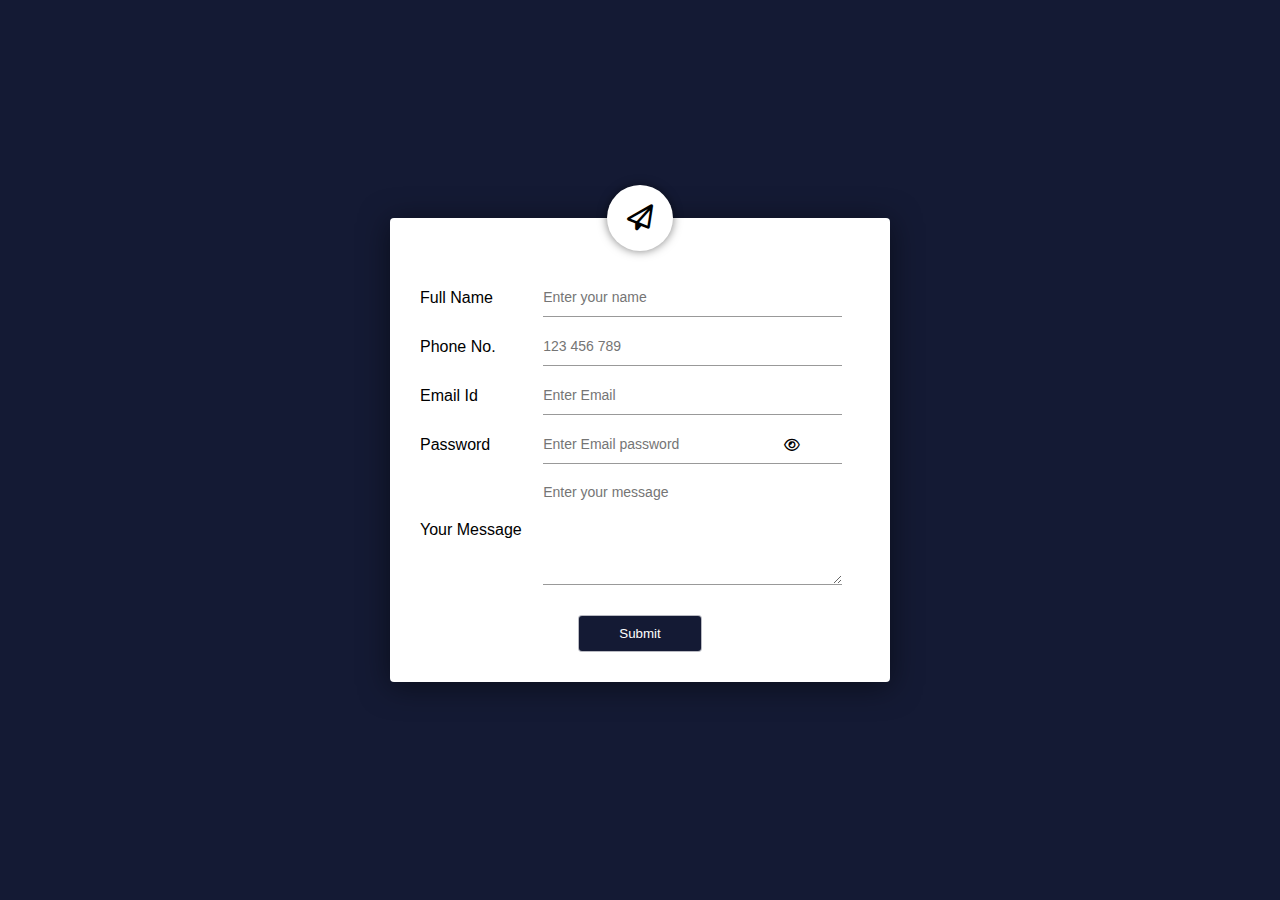
<file: FormValidation/index.html>
<!doctype html>
<html lang="en">
  <head>
    <meta charset="UTF-8">
    <meta name="viewport" content="width=device-width, initial-scale=1.0">
    <link rel="stylesheet" href="style.css"/>
   <link rel="stylesheet" href="https://cdnjs.cloudflare.com/ajax/libs/font-awesome/6.5.1/css/all.min.css">
    <title>Form Validator</title>
  </head>
  <body>
    <div class="container">
      <form id="form">
        <i id="icon" class="fa-regular fa-paper-plane"></i>
        <div class="inputGroup">
          <label for="name">Full Name</label>
          <input type="text" placeholder="Enter your name" id="Name" onkeyup="validateName()">
          <span id="nameError"></span>
        </div>

        <div class="inputGroup">
          <label for="phone">Phone No.</label>
          <input type="text" id="Phone" onkeyup="validatePhone()" placeholder="123 456 789">
          <span id="phoneError"></span>
        </div>
        <div class="inputGroup">
          <label for="email">Email Id</label>
          <input type="text" id="Email" onkeyup="validateEmail()" placeholder="Enter Email">
          <span id="emailError"></span>
        </div>
        <div class="inputGroup">
          <label for="Password">Password</label>
          <input type="password" id="Password" onkeyup="validatePassword()" placeholder="Enter Email password">
          <i id="togglePass" class="fa-regular fa-eye"></i>
          <span id="passwordError"></span>
        </div>

        <div class="inputGroup">
          <label for="message">Your Message</label>
          <textarea rows="5" id="Message" onkeyup="validateMessage()" placeholder="Enter your message"></textarea>
          <span id="messageError"></span>
        </div>
        <button onclick="return validateForm()" type="submit">Submit</button>
        <span id="submitError"></span>
      </form>
    </div>
    <script src="script.js"></script>
  </body>
</html>
</file>
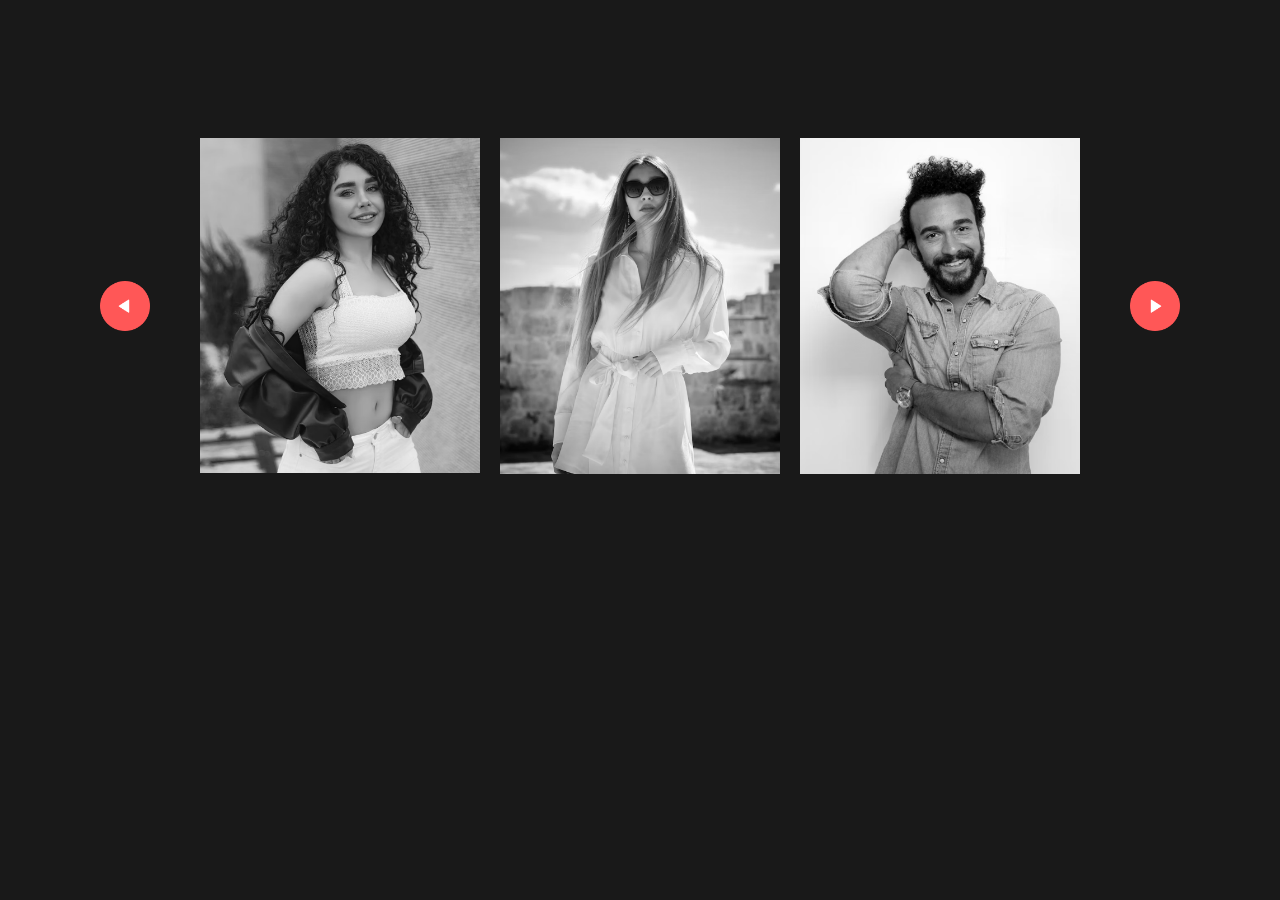
<file: Image-Gallery/index.html>
<!DOCTYPE html>
<html lang="en">

<head>
    <meta charset="UTF-8">
    <meta name="viewport" content="width=device-width, initial-scale=1.0">
    <title>Horizontal Scroll Image Gallery</title>
    <link rel="stylesheet" href="style.css">
</head>

<body>
   <div class="gallery-wrap">
    <img id="backBtn" src="back.png" alt="backImg">
    <div class="gallery">
        <div>
            <img src="image-1.png" alt="image1">
            <img src="image-2.png" alt="image2">
            <img src="image-3.png" alt="image3">
        </div>

        <div>
            <img src="image-4.png" alt="image1">
            <img src="image-5.png" alt="image2">
            <img src="image-6.png" alt="image3">
        </div>
    </div>
     <img id="nextBtn" src="next.png" alt="backImg">
   </div>
</body>
<script src="script.js"></script>
</html>
</file>
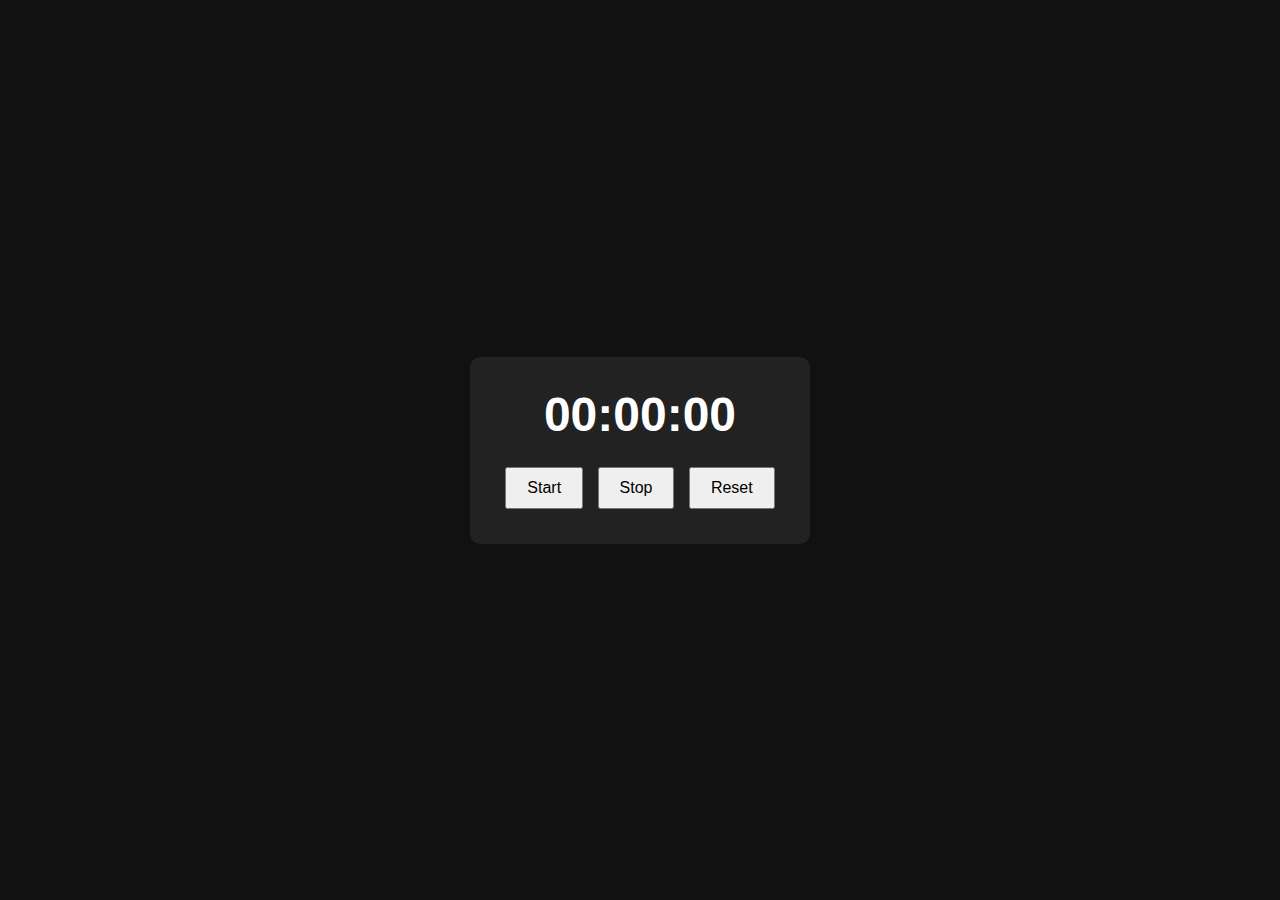
<file: PasswordGenerator/index.html>
<!DOCTYPE html>
<html lang="en">
<head>
  <meta charset="UTF-8">
  <title>Stopwatch</title>
  <link rel="stylesheet" href="style.css">
</head>
<body>

  <div class="stopwatch">
    <h1 id="display">00:00:00</h1>

    <div class="buttons">
      <button id="start">Start</button>
      <button id="stop">Stop</button>
      <button id="reset">Reset</button>
    </div>
  </div>

  <script src="script.js"></script>
</body>
</html>
</file>
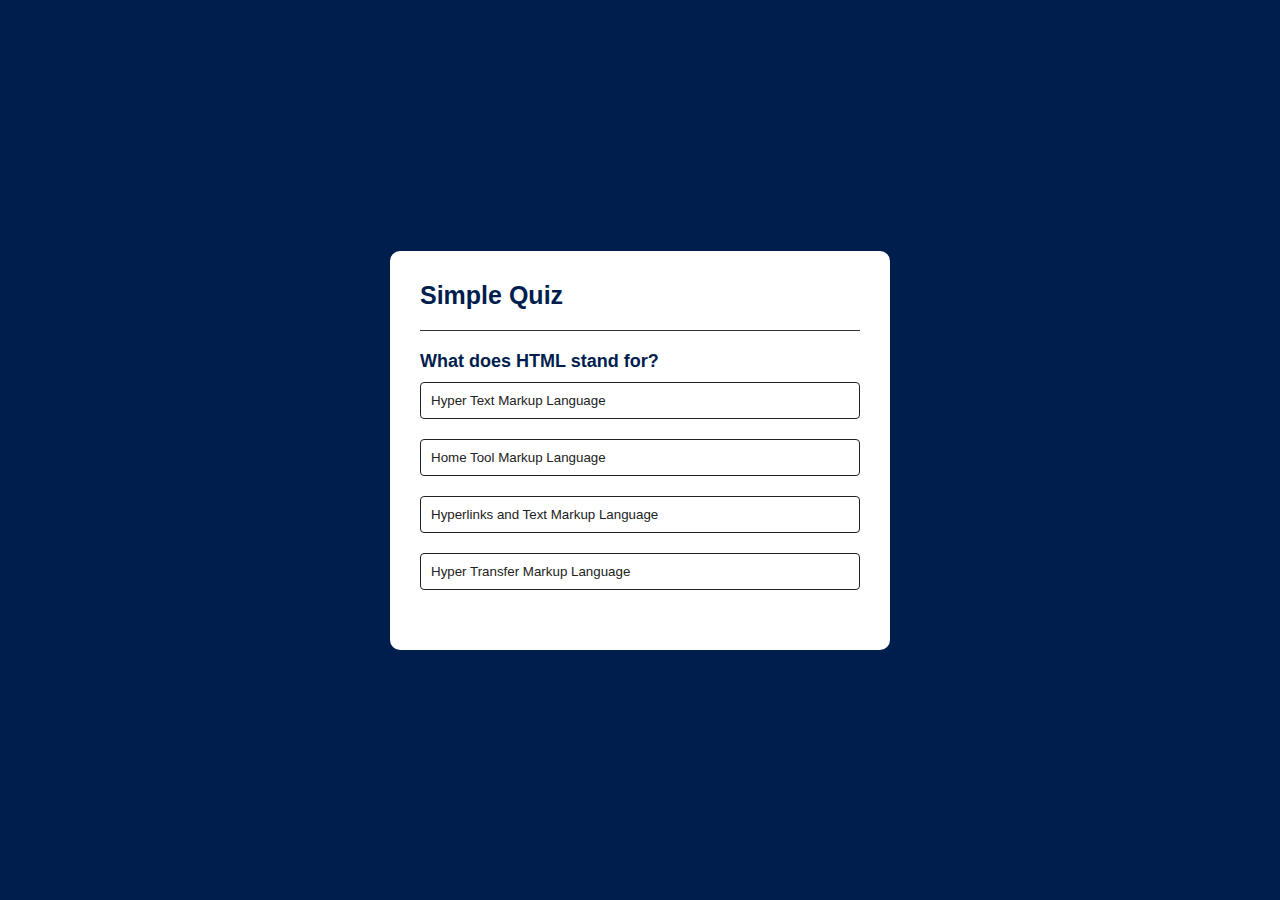
<file: Quiz App/index.html>
<!DOCTYPE html>
<html lang="en">
<head>
  <meta charset="UTF-8" />
  <meta name="viewport" content="width=device-width, initial-scale=1.0" />
  <title>Quiz App</title>
  <link rel="stylesheet" href="style.css" />
</head>
<body>

  <div class="app">
    <h1>Simple Quiz</h1>
    <div class="quiz">
      <h2 id="question">Question goes here</h2>
      <div id="answer-buttons"></div>
      <button id="next-btn">Next</button>
    </div>
  </div>

  <script src="script.js"></script>
</body>
</html>
</file>
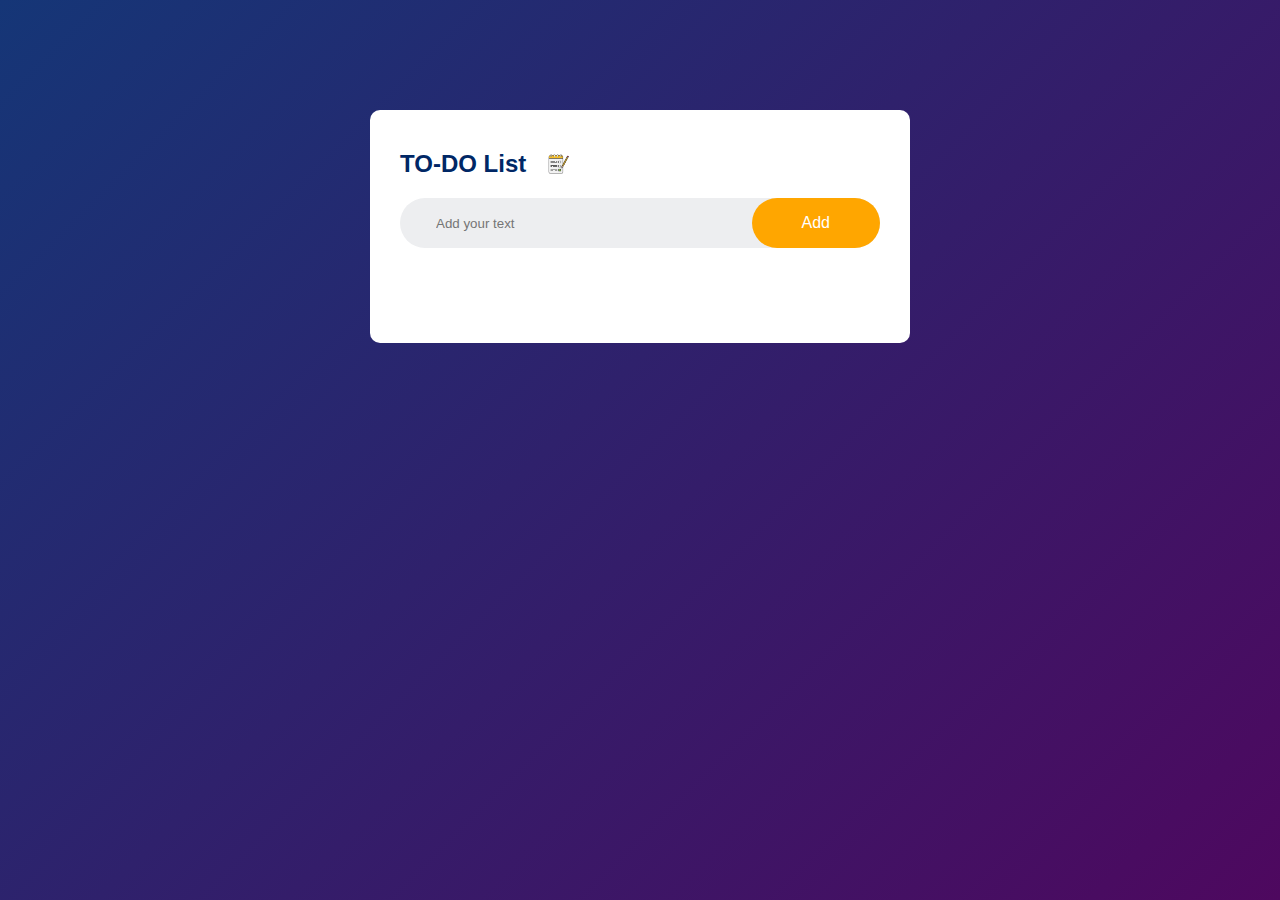
<file: todo-app/index.html>
<!DOCTYPE html>
<html lang="en">
<head>
    <meta charset="UTF-8">
    <meta name="viewport" content="width=device-width, initial-scale=1.0">
    <link rel="stylesheet" href="style.css">
    <title>Todo App</title>
</head>
<body>
    <div class="container">
        <div class="todoApp">
            <h2>TO-DO List <img src="./imgaes/Logo.png" alt=""></h2>

             <div class="row">
                <input type="text" id="inputBox" placeholder="Add your text">
                <button id="submitBtn">Add</button>
            </div>
            <ul id="taskContainer"></ul>
        </div>
    </div>

    <script src="script.js"></script>
</body>
</html>
</file>
<file: FormValidation/style.css>
*{
    margin: 0;
    padding: 0;
    box-sizing: border-box;
    font-family: 'Poppins', sans-serif;
}
.container{
    width: 100%;
    height: 100vh;
    background: #141a34;
    display: flex;
    align-items: center;
    justify-content: center;
}

/* .useful-links{
    position: absolute;
    top: 5%;
    right: 5%;

} */
/* .useful-links a{
    display: block;
    color: #fff;
    text-decoration: none;
} */

.container form{
    width: 90%;
    max-width: 500px;
    padding: 50px 30px 20px;
    background: #fff;
    border-radius: 4px;
    box-shadow: 0 4px 30px rgba(0, 0, 0, 0.5);
    position: relative;
}
#icon{
    position: absolute;
    top: 0;
    left: 50%;
    transform: translate(-50%,-50%);
    background: #fff;
    font-size: 26px;
    padding: 20px;
    border-radius: 50%;
    box-shadow: 0 0 10px rgba(0, 0, 0, 0.5);
}

.inputGroup{
    width: 100%;
    display: flex;
    align-items: center;
    margin: 10px 0;
    position: relative;
}
.inputGroup label{
    flex-basis: 28%;
}
.inputGroup input, .inputGroup textarea{
    flex-basis: 68%;
    background: transparent;
    border: 0;
    outline: 0;
    padding: 10px 0;
    border-bottom: 1px solid #999;
    color: #333;
    font-size: 16px;
}
::placeholder{
    font-size: 14px;
}

form button{
    background: #141a34;
    color: #fff;
    border-radius: 4px;
    border: 1px solid rgba(255, 255, 255, 0.7);
    padding: 10px 40px;
    outline: 0;
    cursor: pointer;
    display: block;
    margin: 30px auto 10px;
}

.inputGroup span {
    position: absolute;
    bottom: 12px;
    right: 17px;
    font-size: 14px;
    color: red;
}

#submitError {
    color: red;
}

.inputGroup span i {
    color: seagreen;
}

#togglePass {
    position: absolute;
    bottom: 12px;
    right: 60px;
    font-size: 14px;
    cursor: pointer;
}
</file>
<file: Image-Gallery/style.css>
* {
    padding: 0;
    margin: 0;
    box-sizing: border-box;
    font-family: Arial, Helvetica, sans-serif;
}

body {
    background: #191919;
}

.gallery {
    width: 900px;
    display: flex;
    overflow-x: scroll;
}

.gallery div {
    width: 100%;
    display: grid;
    grid-template-columns: auto auto auto;
    grid-gap: 20px;
    flex: none;
    padding: 10px;
}

.gallery div img {
    width: 100%;
    filter: grayscale(100%);
    transition: transform 0.5s;
}

.gallery::-webkit-scrollbar {
    display: none;
}

.gallery-wrap {
    display: flex;
    align-items: center;
    justify-content: center;
    margin: 10% auto;
}

#backBtn, #nextBtn {
    width: 50px;
    cursor: pointer;
    margin: 40px;
}

.gallery div img:hover {
    filter: grayscale(0);
    cursor: pointer;
    transform: scale(1.1);
}
</file>
<file: PasswordGenerator/style.css>
* {
    padding: 0;
    margin: 0;
    box-sizing: border-box;
    font-family: Verdana, Geneva, Tahoma, sans-serif;
}

body {
  height: 100vh;
  display: flex;
  justify-content: center;
  align-items: center;
  background: #111;
  color: #fff;
}

.stopwatch {
  text-align: center;
  background: #222;
  padding: 30px;
  border-radius: 10px;
}

#display {
  font-size: 48px;
  margin-bottom: 20px;
}

.buttons button {
  padding: 10px 20px;
  margin: 5px;
  font-size: 16px;
  cursor: pointer;
}
</file>
<file: Quiz App/style.css>
* {
  margin: 0;
  padding: 0;
  box-sizing: border-box;
  font-family: Arial, Helvetica, sans-serif;
}

body {
  background: #001e4d;
  display: flex;
  justify-content: center;
  align-items: center;
  height: 100vh;
}

.app {
  background: #fff;
  width: 90%;
  max-width: 500px;
  padding: 30px;
  border-radius: 10px;
}

.app h1 {
  font-size: 25px;
  color: #001e4d;
  border-bottom: 1px solid #333;
  padding-bottom: 20px;
}

.quiz {
  padding: 20px 0;
}

.quiz h2 {
  font-size: 18px;
  color: #001e4d;
}

.btn {
  background: #fff;
  color: #222;
  width: 100%;
  border: 1px solid #222;
  padding: 10px;
  margin: 10px 0;
  text-align: left;
  cursor: pointer;
  border-radius: 4px;
  transition: all 0.3s;
}

.btn:hover:not([disabled]) {
  background: #222;
  color: #fff;
}

.btn:disabled {
  cursor: no-drop;
}

.correct {
  background: #9aeabc;
}

.incorrect {
  background: #ff9393;
}

#next-btn {
  background: #001e4d;
  color: #fff;
  border: none;
  padding: 10px 30px;
  margin: 20px auto 0;
  display: none;
  cursor: pointer;
  border-radius: 4px;
}
</file>
<file: todo-app/style.css>
* {
    margin: 0;
    padding: 0;
    font-family: Verdana, Geneva, Tahoma, sans-serif;
    box-sizing: border-box;
}

.container {
    width: 100%;
    min-height: 100vh;
    background: linear-gradient(135deg, #153677, #4e085f);
    padding: 10px;
}

.todoApp {
    width: 100%;
    max-width: 540px;
    background: #fff;
    margin: 100px auto 20px;
    padding: 40px 30px 70px;
    border-radius: 10px;
}

.todoApp h2 {
    color: #002765;
    display: flex;
    align-items: center;
    margin-bottom: 20px;
}


.todoApp h2 img {
    width: 40px;
    margin-left: 10px;
}

.row {
    display: flex;
    align-items: center;
    justify-content: space-between;
    background: #edeef0;
    border-radius: 30px;
    padding-left: 20px;
    margin-bottom: 25px;
}

input {
    flex: 1;
    border: none;
    outline: none;
    background: transparent;
    padding: 16px;
}

button {
    border: none;
    outline: none;
    padding: 16px 50px;
    background: #ffa600;
    color: #fff;
    font-size: 16px;
    cursor: pointer;
    border-radius: 40px;
}

ul li {
    list-style: none;
    font-size: 17px;
    padding: 12px 8px 12px 50px;
    user-select: none;
    position: relative;
}

ul li::before {
    content: '';
    position: absolute;
    height: 28px;
    width: 28px;
    border-radius: 50%;
    background-image: url(./imgaes/Unchecked.png);
    background-size: cover;
    background-position: center;
    top: 12px;
    left: 8px;
}

ul li.checked {
    color: #555;
    text-decoration: line-through;
}

ul li.checked::before {
    background-image: url(./imgaes/Checked.png);
}


ul li span {
    position: absolute;
    right: 0;
    top: 5px;
    width: 40px;
    height: 40px;
    font-size: 22px;
    color: #555;
    line-height: 40px;
    text-align: center;
    border-radius: 50%;
}

ul li span:hover {
    background: #efeef0;
}
</file>
